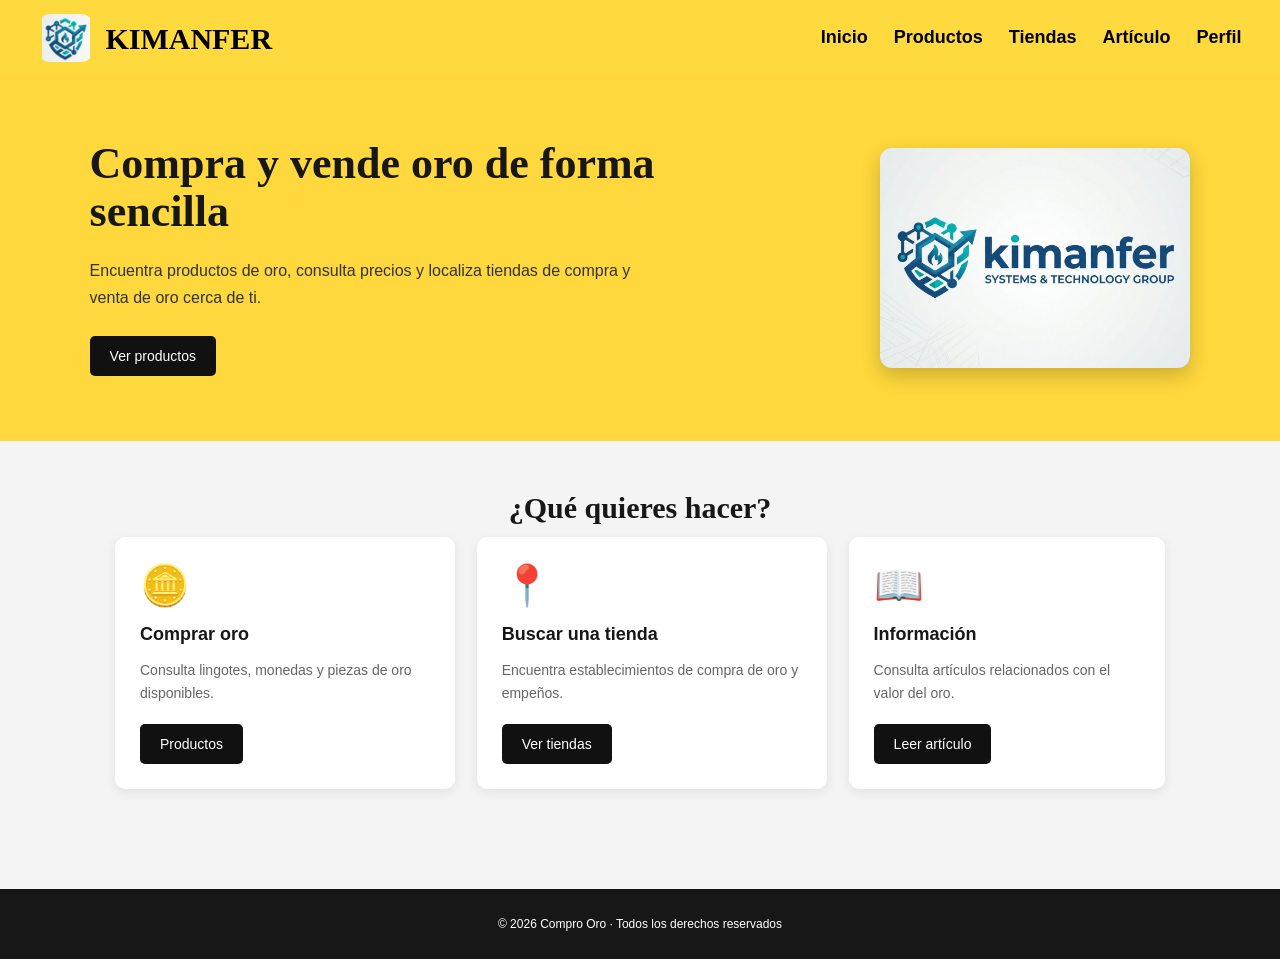
<file: Html/index.html>
<!DOCTYPE html>
<html lang="es">

<head>

    <meta charset="UTF-8">
    <meta name="viewport" content="width=device-width, initial-scale=1.0">

    <title>Compro Oro - Inicio</title>

    <link rel="stylesheet" href="/Html/KIMANFER.css">

</head>

<body>

    <!-- CABECERA -->

    <header class="header">

        <a href="/Html/index.html" class="logo">
            <img src="/Fotos/logo_pequeño.jpg" alt="Logo KIMANFER">
            <span class="logo-text">
                <strong>KIMANFER</strong>
            </span>
        </a>

        <nav class="main-nav">
            <a href="/Html/index.html">Inicio</a>
            <a href="/Html/productos.html">Productos</a>
            <a href="/Html/tiendas.html">Tiendas</a>
            <a href="/Html/articulo.html">Artículo</a>
            <a href="/Html/perfil.html">Perfil</a>
        </nav>

    </header>

    <!-- HERO -->

    <section class="hero">

        <div class="hero-content">

            <h1>
                Compra y vende oro
                de forma sencilla
            </h1>

            <p>
                Encuentra productos de oro, consulta precios
                y localiza tiendas de compra y venta de oro
                cerca de ti.
            </p>

            <a href="/Html/productos.html" class="btn">
                Ver productos
            </a>

        </div>


        <div class="hero-image">

            <img src="/Fotos/logo.jpg" alt="Logotipo de KIMANFER">

        </div>

    </section>


    <!-- OPCIONES -->

    <main class="container">

        <h2 class="section-title">
            ¿Qué quieres hacer?
        </h2>


        <div class="cards">

            <article class="card">

                <div class="card-icon">
                    🪙
                </div>

                <h3>
                    Comprar oro
                </h3>

                <p>
                    Consulta lingotes, monedas y piezas
                    de oro disponibles.
                </p>

                <a href="/Html/productos.html" class="btn">
                    Productos
                </a>
            </article>


            <article class="card">

                <div class="card-icon">
                    📍
                </div>

                <h3>
                    Buscar una tienda
                </h3>

                <p>
                    Encuentra establecimientos de compra
                    de oro y empeños.
                </p>

                <a href="/Html/tiendas.html" class="btn">
                    Ver tiendas
                </a>

            </article>


            <article class="card">

                <div class="card-icon">
                    📖
                </div>

                <h3>
                    Información
                </h3>

                <p>
                    Consulta artículos relacionados con
                    el valor del oro.
                </p>

                <a href="/Html/articulo.html" class="btn">
                    Leer artículo
                </a>

            </article>

        </div>

    </main>


    <!-- FOOTER -->

    <footer>

        © 2026 Compro Oro · Todos los derechos reservados

    </footer>

</body>

</html>
</file>
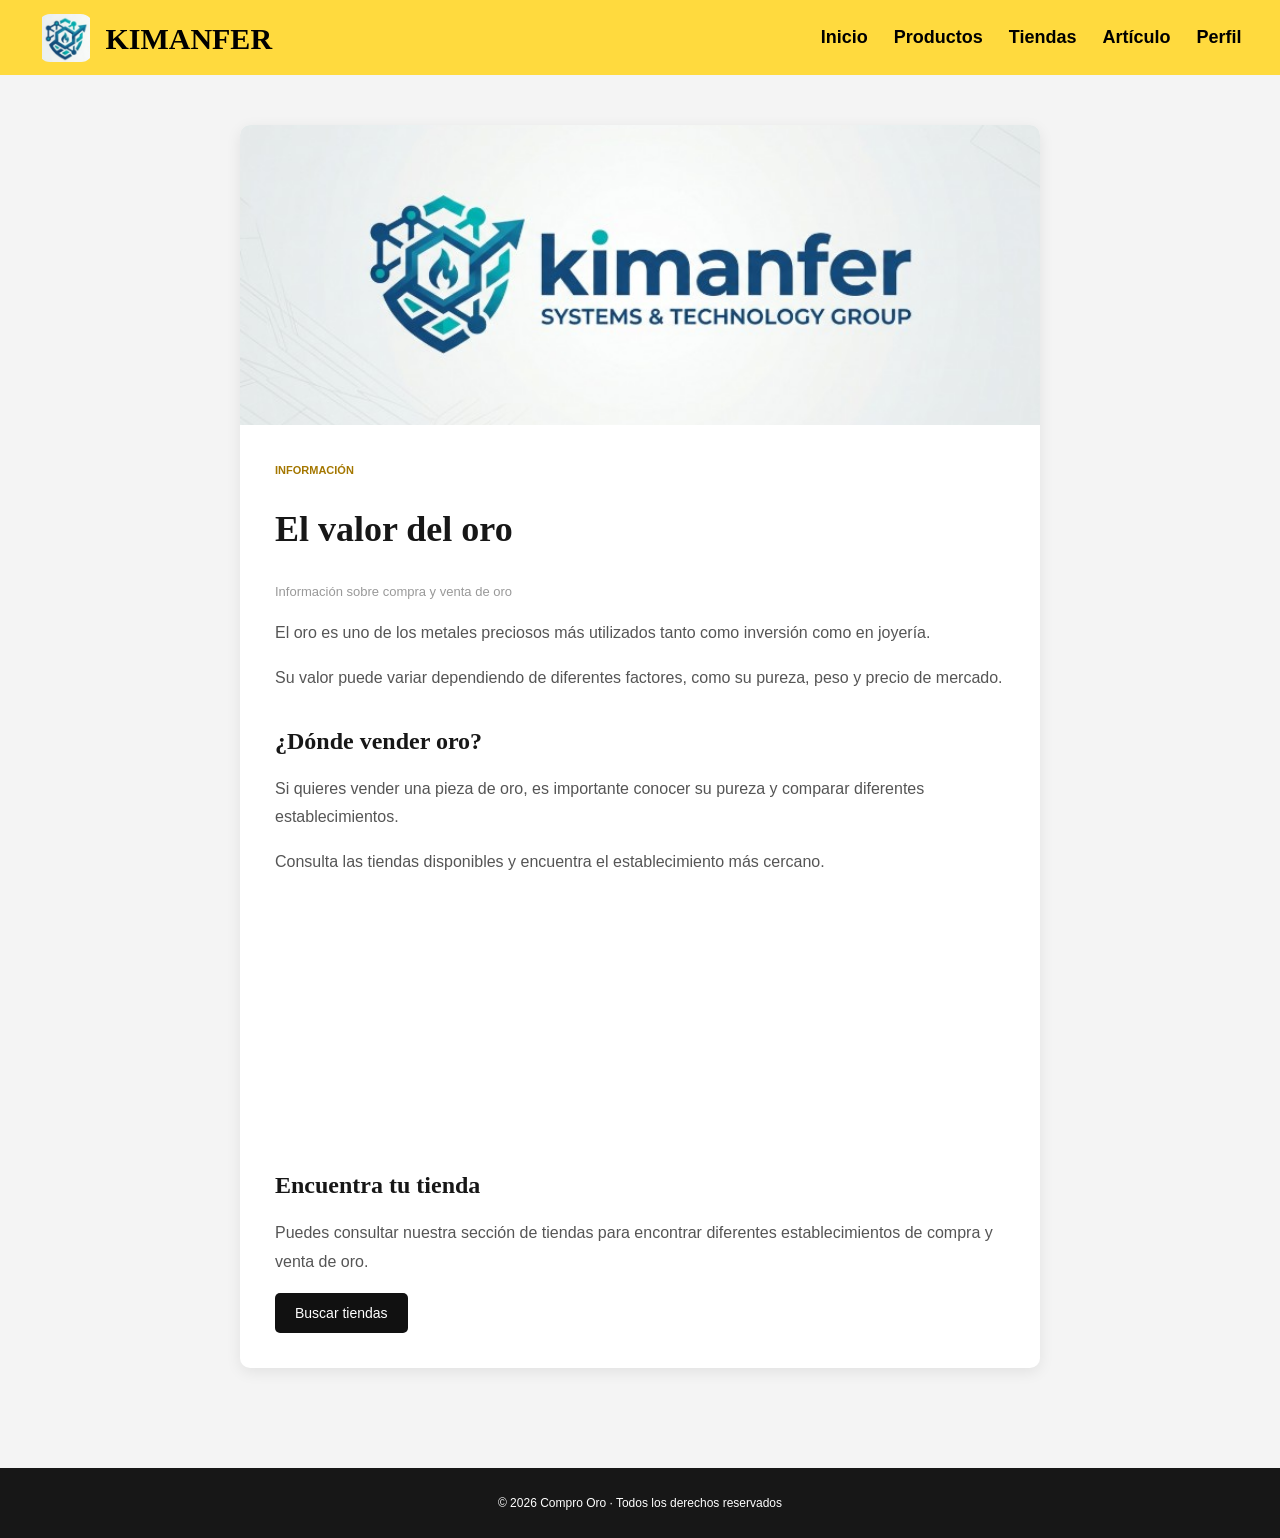
<file: Html/articulo.html>
<!DOCTYPE html>
<html lang="es">

<head>

    <meta charset="UTF-8">

    <meta name="viewport" content="width=device-width, initial-scale=1.0">

    <title>Compro Oro - Artículo</title>

    <link rel="stylesheet" href="/Html/KIMANFER.css">

</head>

<body>

    <!-- CABECERA -->

    <header class="header">

        <a href="/Html/index.html" class="logo">
            <img src="/Fotos/logo_pequeño.jpg" alt="Logo KIMANFER">
            <span class="logo-text">
                <strong>KIMANFER</strong>
            </span>
        </a>

        <nav class="main-nav">
            <a href="/Html/index.html">Inicio</a>
            <a href="/Html/productos.html">Productos</a>
            <a href="/Html/tiendas.html">Tiendas</a>
            <a href="/Html/articulo.html">Artículo</a>
            <a href="/Html/perfil.html">Perfil</a>
        </nav>

    </header>


    <!-- ARTÍCULO -->

    <main class="container">

        <article class="article">

            <!-- IMAGEN PRINCIPAL -->

            <div class="article-cover">

                <img src="/Fotos/logo.jpg" alt="Logotipo de KIMANFER">

            </div>


            <!-- CONTENIDO -->

            <div class="article-content">

                <span class="article-category">
                    INFORMACIÓN
                </span>

                <h1>
                    El valor del oro
                </h1>

                <p class="article-date">
                    Información sobre compra y venta de oro
                </p>

                <p>
                    El oro es uno de los metales preciosos
                    más utilizados tanto como inversión
                    como en joyería.
                </p>

                <p>
                    Su valor puede variar dependiendo
                    de diferentes factores, como su
                    pureza, peso y precio de mercado.
                </p>

                <h2>
                    ¿Dónde vender oro?
                </h2>

                <p>
                    Si quieres vender una pieza de oro,
                    es importante conocer su pureza y
                    comparar diferentes establecimientos.
                </p>

                <p>
                    Consulta las tiendas disponibles
                    y encuentra el establecimiento más
                    cercano.
                </p>


                <!-- MAPA -->

                <div class="map">

                    <div class="map-marker">

                        <iframe
                            src="https://www.google.com/maps/embed?pb=!1m18!1m12!1m3!1d3037.184444444444!2d-2.6339901!3d43.1684606!2m3!1f0!2f0!3f0!3m2!1i1024!2i768!4f13.1!3m3!1m2!1s0xd55a5f5f5f5f5f5f%3A0xd55a5f5f5f5f5f5f!2sTiendas+de+Oro+Durango!5e0!3m2!1sen!2s"
                            width="600" height="450" style="border:0;" allowfullscreen="" loading="lazy"
                            referrerpolicy="no-referrer-when-downgrade"></iframe>

                    </div>

                </div>


                <h2>
                    Encuentra tu tienda
                </h2>

                <p>
                    Puedes consultar nuestra sección
                    de tiendas para encontrar diferentes
                    establecimientos de compra y venta
                    de oro.
                </p>


                <a href="/Html/tiendas.html" class="btn">
                    Buscar tiendas
                </a>

            </div>

        </article>

    </main>


    <!-- FOOTER -->

    <footer>

        © 2026 Compro Oro · Todos los derechos reservados

    </footer>

</body>

</html>
</file>
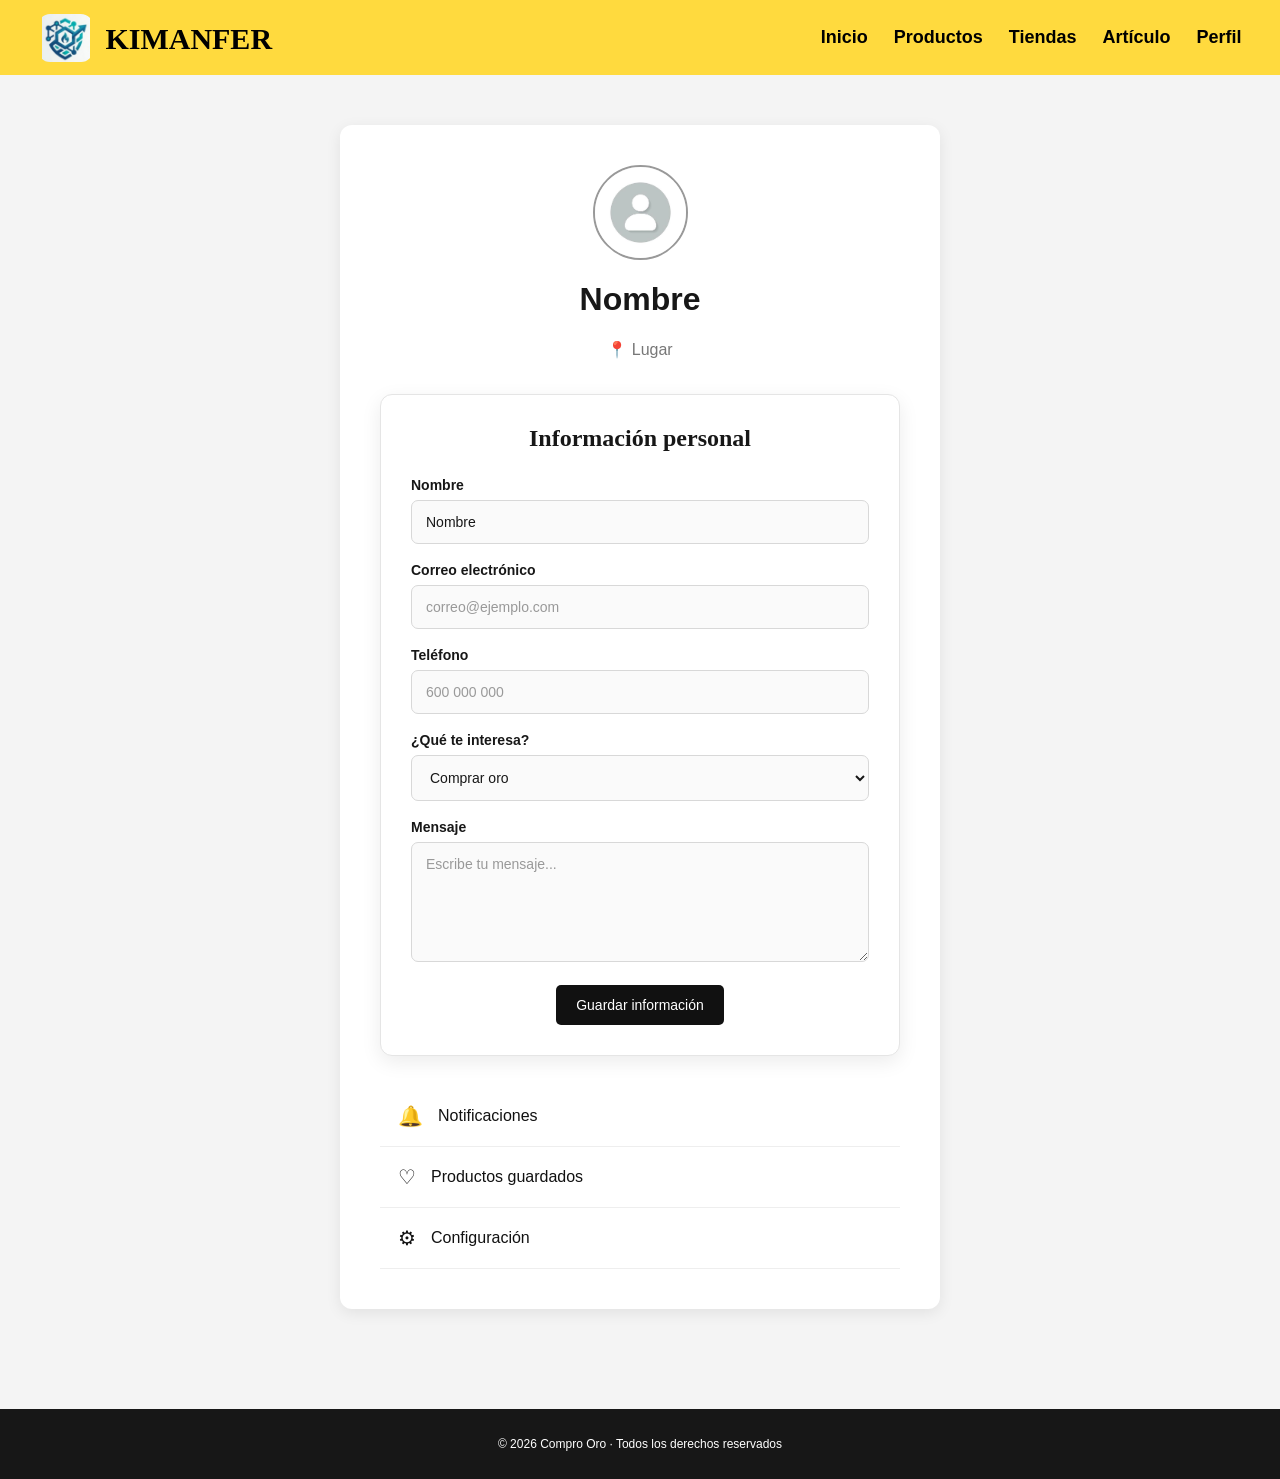
<file: Html/perfil.html>
<!DOCTYPE html>
<html lang="es">

<head>

    <meta charset="UTF-8">

    <meta name="viewport" content="width=device-width, initial-scale=1.0">

    <title>Compro Oro - Perfil</title>

    <link rel="stylesheet" href="/Html/KIMANFER.css">

</head>

<body>

    <!-- CABECERA -->

    <header class="header">

        <a href="/Html/index.html" class="logo">
            <img src="/Fotos/logo_pequeño.jpg" alt="Logo KIMANFER">
            <span class="logo-text">
                <strong>KIMANFER</strong>
            </span>
        </a>

        <nav class="main-nav">
            <a href="/Html/index.html">Inicio</a>
            <a href="/Html/productos.html">Productos</a>
            <a href="/Html/tiendas.html">Tiendas</a>
            <a href="/Html/articulo.html">Artículo</a>
            <a href="/Html/perfil.html">Perfil</a>
        </nav>

    </header>


    <!-- PERFIL -->

    <main class="container">

        <div class="profile">

            <div class="avatar">

                <img src="/Fotos/Sinfoto.jpg" alt="">

            </div>


            <h1>
                Nombre
            </h1>


            <p class="location">
                📍 Lugar
            </p>


            <!-- INFORMACIÓN PERSONAL -->

            <section class="profile-form">

                <h2>
                    Información personal
                </h2>


                <form action="#" method="post">

                    <div class="form-group">

                        <label for="nombre">
                            Nombre
                        </label>

                        <input type="text" id="nombre" name="nombre" value="Nombre" required>

                    </div>


                    <div class="form-group">

                        <label for="email">
                            Correo electrónico
                        </label>

                        <input type="email" id="email" name="email" placeholder="correo@ejemplo.com" required>

                    </div>


                    <div class="form-group">

                        <label for="telefono">
                            Teléfono
                        </label>

                        <input type="tel" id="telefono" name="telefono" placeholder="600 000 000">

                    </div>


                    <div class="form-group">

                        <label for="tipo">
                            ¿Qué te interesa?
                        </label>

                        <select id="tipo" name="tipo">

                            <option value="comprar">
                                Comprar oro
                            </option>

                            <option value="vender">
                                Vender oro
                            </option>

                            <option value="informacion">
                                Solicitar información
                            </option>

                        </select>

                    </div>


                    <div class="form-group">

                        <label for="mensaje">
                            Mensaje
                        </label>

                        <textarea id="mensaje" name="mensaje" rows="5" placeholder="Escribe tu mensaje..."></textarea>

                    </div>


                    <button type="submit" class="btn">
                        Guardar información
                    </button>

                </form>

            </section>


            <!-- OPCIONES -->

            <div class="settings">

                <a href="#">
                    <span class="setting-icon">
                        🔔
                    </span>
                    Notificaciones
                </a>


                <a href="/Html/productos.html">
                    <span class="setting-icon">
                        ♡
                    </span>
                    Productos guardados
                </a>


                <a href="#">
                    <span class="setting-icon">
                        ⚙
                    </span>
                    Configuración
                </a>

            </div>

        </div>

    </main>


    <!-- FOOTER -->

    <footer>

        © 2026 Compro Oro · Todos los derechos reservados

    </footer>

</body>

</html>
</file>
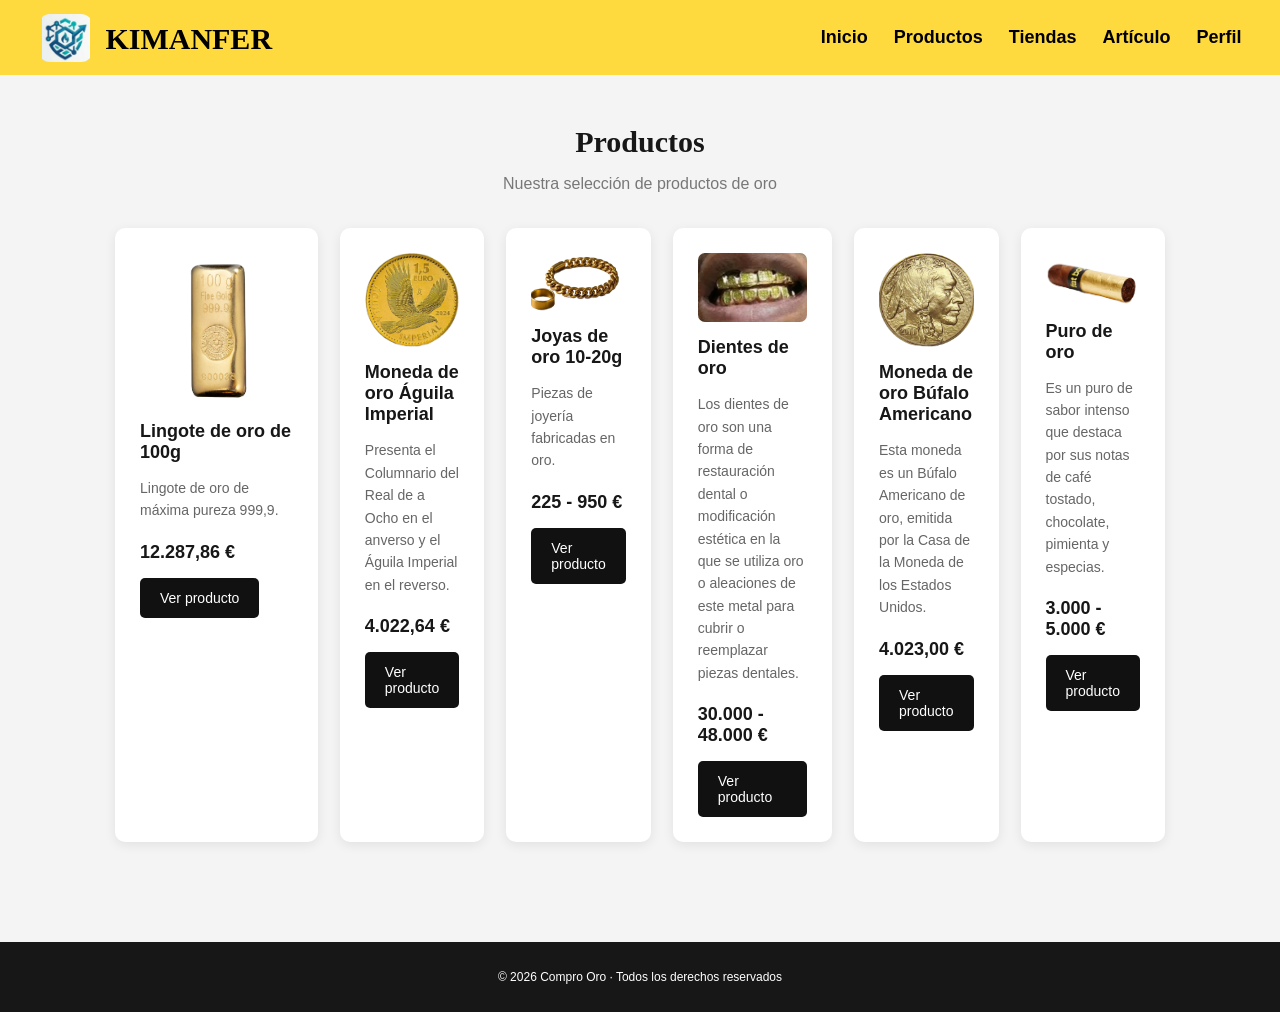
<file: Html/productos.html>
<!DOCTYPE html>
<html lang="es">

<head>

    <meta charset="UTF-8">
    <meta name="viewport" content="width=device-width, initial-scale=1.0">

    <title>Compro Oro - Productos</title>

    <link rel="stylesheet" href="/Html/KIMANFER.css">

</head>

<body>

    <!-- CABECERA -->

    <header class="header">

        <a href="/Html/index.html" class="logo">
            <img src="/Fotos/logo_pequeño.jpg" alt="Logo KIMANFER">
            <span class="logo-text">
                <strong>KIMANFER</strong>
            </span>
        </a>

        <nav class="main-nav">
            <a href="/Html/index.html">Inicio</a>
            <a href="/Html/productos.html">Productos</a>
            <a href="/Html/tiendas.html">Tiendas</a>
            <a href="/Html/articulo.html">Artículo</a>
            <a href="/Html/perfil.html">Perfil</a>
        </nav>

    </header>


    <!-- PRODUCTOS -->

    <main class="container">

        <h1 class="section-title">
            Productos
        </h1>

        <p class="section-subtitle">
            Nuestra selección de productos de oro
        </p>


        <div class="cards">


            <!-- LINGOTE -->

            <article class="card">

                <div class="product-img">

                    <img src="/Fotos/Lingote de oro.png" alt="Lingote de oro de 100 gramos">

                </div>

                <h3>
                    Lingote de oro de 100g
                </h3>

                <p>
                    Lingote de oro de máxima pureza
                    999,9.
                </p>

                <div class="product-price">
                    12.287,86 €
                </div>

                <a href="#" class="btn">
                    Ver producto
                </a>

            </article>


            <!-- MONEDA 2 -->

            <article class="card">

                <div class="product-img">

                    <img src="/Fotos/Moneda de oro 2.png" alt="Moneda de oro Águila Imperial">

                </div>

                <h3>
                    Moneda de oro Águila Imperial
                </h3>

                <p>
                    Presenta el Columnario del Real de a Ocho
                    en el anverso y el Águila Imperial
                    en el reverso.
                </p>

                <div class="product-price">
                    4.022,64 €
                </div>

                <a href="#" class="btn">
                    Ver producto
                </a>

            </article>


            <!-- JOYERÍA -->

            <article class="card">

                <div class="product-img">

                    <img src="/Fotos/Pulsera de oro.png" alt="Pulsera de oro">

                </div>

                <h3>
                    Joyas de oro 10-20g
                </h3>

                <p>
                    Piezas de joyería fabricadas
                    en oro.
                </p>

                <div class="product-price">
                    225 - 950 €
                </div>

                <a href="#" class="btn">
                    Ver producto
                </a>

            </article>


            <!-- DIENTES -->

            <article class="card">

                <div class="product-img">

                    <img src="/Fotos/Dientes de oro.png" alt="Dientes de oro">

                </div>

                <h3>
                    Dientes de oro
                </h3>

                <p>
                    Los dientes de oro son una forma de
                    restauración dental o modificación estética
                    en la que se utiliza oro o aleaciones de
                    este metal para cubrir o reemplazar piezas
                    dentales.
                </p>

                <div class="product-price">
                    30.000 - 48.000 €
                </div>

                <a href="#" class="btn">
                    Ver producto
                </a>

            </article>


            <!-- MONEDA 1 -->

            <article class="card">

                <div class="product-img">

                    <img src="/Fotos/Moneda de oro 1.png" alt="Moneda de oro Búfalo Americano">

                </div>

                <h3>
                    Moneda de oro Búfalo Americano
                </h3>

                <p>
                    Esta moneda es un Búfalo Americano de oro,
                    emitida por la Casa de la Moneda de los
                    Estados Unidos.
                </p>

                <div class="product-price">
                    4.023,00 €
                </div>

                <a href="#" class="btn">
                    Ver producto
                </a>

            </article>


            <!-- PURO -->

            <article class="card">

                <div class="product-img">

                    <img src="/Fotos/Puro de oro.png" alt="Puro de oro">

                </div>

                <h3>
                    Puro de oro
                </h3>

                <p>
                    Es un puro de sabor intenso que destaca
                    por sus notas de café tostado, chocolate,
                    pimienta y especias.
                </p>

                <div class="product-price">
                    3.000 - 5.000 €
                </div>

                <a href="#" class="btn">
                    Ver producto
                </a>

            </article>

        </div>

    </main>


    <!-- FOOTER -->

    <footer>

        © 2026 Compro Oro · Todos los derechos reservados

    </footer>

</body>

</html>
</file>
<file: Html/KIMANFER.css>
/* =========================================
   CONFIGURACIÓN GENERAL
========================================= */

* {
    box-sizing: border-box;
}

:root {
    --yellow: #ffd83d;
    --yellow-dark: #f2c51e;
    --dark: #171717;
    --gray: #777;
    --light-gray: #f4f4f4;
    --white: #ffffff;
}

html,body {
    margin: 0;
    padding: 0;
    font-family: Arial, Helvetica, sans-serif;
    color: var(--dark);
    background: var(--light-gray);
}

/* =========================================
   CABECERA
========================================= */


.header {
    width: 100%;
    min-height: 75px;
    padding: 10px 3%;
    box-sizing: border-box;
    display: flex;
    align-items: center;
    justify-content: flex-start;
    gap: 25px;
    background-color: #ffda3e;
}

.logo {
    display: flex;
    align-items: center;
    gap: 12px;
    color: #000;
    text-decoration: none;
    flex-shrink: 0;
}

.logo img {
    width: 55px;
    height: 48px;
    object-fit: contain;
    border-radius: 12px;
}

.logo small {
    font-size: 11px;
    font-weight: normal;
}

.logo span {
    display: block;
    font-family: Arial, sans-serif;
    font-size: 12px;
    font-weight: normal;
    margin-top: 2px;
}

.logo-text {
    display: flex;
    flex-direction: column;
    gap: 3px;
}

.logo-text strong {
    font-family: Georgia, serif;
    font-size: 30px;
    line-height: 1.1;
    font-weight: bold;
}

.logo-text small {
    font-family: Georgia, serif;
    font-size: 14px;
    font-weight: normal;
}

/* =========================================
   MENÚ
========================================= */

.main-nav {
    display: flex;
    align-items: center;
    gap: 26px;
    margin-left: auto;
}

.main-nav a {
    color: #000;
    text-decoration: none;
    font-family: Arial, sans-serif;
    font-size: 18px;
    font-weight: bold;
    transition: color 0.2s ease;
}

.main-nav a:hover {
    color: #795500;

}


/* =========================================
   HERO
========================================= */

.hero {
    background: var(--yellow);
    padding: 65px 7%;
    display: flex;
    align-items: center;
    justify-content: space-between;
    gap: 50px;
}


.hero-content {
    max-width: 600px;
}


.hero h1 {
    font-family: Georgia, serif;
    font-size: 44px;
    line-height: 1.1;
    margin: 0 0 20px;
}


.hero p {
    max-width: 550px;
    line-height: 1.7;
    margin-bottom: 25px;
    color: #333;
}

.hero-image img {
    width: 100%;
    height: 100%;
    object-fit: cover;
    display: block;
    border-radius: 12px;
}

/* =========================================
   BOTONES
========================================= */

.btn {
    display: inline-block;
    background: #111;
    color: #fff;
    padding: 12px 20px;
    border-radius: 5px;
    text-decoration: none;
    font-size: 14px;
    border: none;
    cursor: pointer;
    transition: 0.2s;
}


.btn:hover {
    background: #333;
    transform: translateY(-1px);
}


/* =========================================
   IMAGEN HERO
========================================= */

.hero-image {
    width: 310px;
    height: 220px;
    background:
        linear-gradient(
            135deg,
            #ddd,
            #888
        );
    border-radius: 12px;
    display: flex;
    align-items: center;
    justify-content: center;
    box-shadow:0 8px 20px rgba(0,0,0,0.2);
}


.gold-card {
    width: 170px;
    height: 110px;
    background:
        linear-gradient(
            145deg,
            #111,
            #333,
            #111
        );
    color: white;
    display: flex;
    flex-direction: column;
    align-items: center;
    justify-content: center;
    border-radius: 4px;
    box-shadow:0 8px 15px rgba(0,0,0,0.3);
    text-align: center;
}


.gold-card strong {
    font-size: 22px;
}


.gold-card span {
    color: #e9c65b;
    font-size: 9px;
    margin-top: 10px;
}


/* =========================================
   CONTENEDOR
========================================= */

.container {
    max-width: 1100px;
    margin: 0 auto;
    padding: 50px 25px;
}


/* =========================================
   TÍTULOS
========================================= */

.section-title {
    text-align: center;
    font-family: Georgia, serif;
    font-size: 30px;
    margin: 0 0 12px;
}


.section-subtitle {
    text-align: center;
    color: var(--gray);
    margin-bottom: 35px;
}


/* =========================================
   TARJETAS
========================================= */

.cards {
    display: flex;
    grid-template-columns:repeat(3, 1fr);
    gap: 22px;
}


.card {
    background: white;
    padding: 25px;
    border-radius: 10px;
    box-shadow:0 3px 12px rgba(0,0,0,0.08);
    transition: 0.2s;
}


.card:hover {
    transform: translateY(-4px);
    box-shadow: 0 8px 20px rgba(0,0,0,0.12);
}


.card h3 {
    font-size: 18px;
    margin: 15px 0 8px;
}


.card p {
    font-size: 14px;
    color: #666;
    line-height: 1.6;
    margin-bottom: 20px;
}


.card-icon {
    font-size: 40px;
}


/* =========================================
   PRODUCTOS
========================================= */

.product-img img {
    width: 100%;
    height: 100%;
    object-fit: cover;
    border-radius: 7px;
    display: block;
}

.product-price {
    font-size: 18px;
    font-weight: bold;
    margin-bottom: 15px;
}

/* =========================================
   TIENDAS
========================================= */

.search-container {
    display: flex;
    gap: 10px;
    margin-bottom: 30px;
}

.search {
    flex: 1;
    padding: 14px;
    border: 1px solid #ddd;
    border-radius: 6px;
    font-size: 14px;
    outline: none;
}

.search:focus {
    border-color: #d5ad20;
}

.shop {
    display: grid;
    grid-template-columns: 220px 1fr;
    gap: 25px;
    background: white;
    padding: 20px;
    border-radius: 10px;
    margin-bottom: 20px;
    box-shadow: 0 2px 8px rgba(0,0,0,0.08);
}

.shop-photo {
    height: 145px;
    overflow: hidden;
}

.shop-photo img {
    width: 100%;
    height: 100%;
    object-fit: cover;
    display: block;
}

.shop-info {
    display: block;
    flex-direction: column;
    justify-content: center;
}

.shop-info h2 {
    margin: 0 0 8px;
    font-size: 22px;
}

.shop-info p {
    margin: 10px 0;
    color: #000000;
    font-size: 16px;
}

.shop-number{
    display: block;
    margin-top: 8px;
    color: #000000;
}

/* =========================================
   PERFIL
========================================= */

.profile {
    max-width: 600px;
    margin: auto;
    background: white;
    border-radius: 12px;
    padding: 40px;
    box-shadow:0 4px 15px rgba(0,0,0,0.08);
    text-align: center;
}

.avatar {
    width: 95px;
    height: 95px;
    border-radius: 50%;
    background: #ddd;
    border: 2px solid #999;
    display: flex;
    align-items: center;
    justify-content: center;
    font-size: 55px;
    margin: 0 auto 15px;
}

.avatar img {
    width: 100%;
    height: 100%;
    object-fit: cover;
    display: block;
    border-radius: 50%;
}

.location {
    color: #777;
}

.settings {
    text-align: left;
    margin-top: 30px;
}

.settings a {
    display: flex;
    align-items: center;
    gap: 15px;
    padding: 18px;
    border-bottom: 1px solid #eee;
    color: #111;
    text-decoration: none;
}

.settings a:hover {
    background: #fafafa;
}

.setting-icon {
    font-size: 20px;
}

/* ================================
   FORMULARIO DEL PERFIL
   ================================ */

.profile-form {
    max-width: 650px;
    margin: 35px auto 0;
    padding: 30px;
    background: var(--white);
    border: 1px solid #e5e5e5;
    border-radius: 12px;
    box-shadow: 0 6px 20px rgba(0, 0, 0, 0.08);
    text-align: left;
}

.profile-form h2 {
    margin: 0 0 25px;
    font-family: Georgia, serif;
    font-size: 24px;
    text-align: center;
    color: var(--dark);
}

.profile-form form {
    display: flex;
    flex-direction: column;
    gap: 18px;
}

.form-group {
    display: flex;
    flex-direction: column;
    gap: 7px;
}

.form-group label {
    font-size: 14px;
    font-weight: bold;
    color: var(--dark);
}

.form-group input,
.form-group select,
.form-group textarea {
    width: 100%;
    padding: 13px 14px;
    box-sizing: border-box;

    border: 1px solid #d8d8d8;
    border-radius: 7px;

    background: #fafafa;
    color: var(--dark);

    font-family: Arial, Helvetica, sans-serif;
    font-size: 14px;

    transition: 0.2s ease;
}

/* Cuando haces click en un campo */

.form-group input:focus,
.form-group select:focus,
.form-group textarea:focus {
    outline: none;
    border-color: var(--yellow-dark);
    background: var(--white);
    box-shadow: 0 0 0 3px rgba(242, 197, 30, 0.18);
}

/* Placeholder */

.form-group input::placeholder,
.form-group textarea::placeholder {
    color: #999;
}

/* Textarea */

.form-group textarea {
    min-height: 120px;
    resize: vertical;
}

/* Botón del formulario */

.profile-form button {
    align-self: center;
    margin-top: 5px;
    border: none;
    cursor: pointer;
}

/* Efecto del botón */

.profile-form button:hover {
    transform: translateY(-2px);
}

/* =========================================
   ARTÍCULO
========================================= */

.article {
    max-width: 800px;
    margin: auto;
    background: white;
    border-radius: 10px;
    overflow: hidden;
    box-shadow: 0 4px 15px rgba(0,0,0,0.08);
}

.article-cover {
    height: 300px;
    background:
        linear-gradient(
            135deg,
            #ccc,
            #777
        );
    display: flex;
    align-items: center;
    justify-content: center;
}

.article-cover img {
    width: 100%;
    height: 100%;
    object-fit: cover;
    display: block;
}

.store-sign {
    background: #eee;
    border: 4px solid #111;
    padding: 25px 55px;
    text-align: center;
    font-size: 20px;
    transform: rotate(-2deg);
}

.store-sign b {
    font-size: 42px;
}

.article-content {
    padding: 35px;
}

.article-category {
    font-size: 11px;
    font-weight: bold;
    color: #a47700;
}

.article-content h1 {
    font-family: Georgia, serif;
    font-size: 36px;
}

.article-content h2 {
    font-family: Georgia, serif;
    margin-top: 35px;
}

.article-content p {
    line-height: 1.8;
    color: #555;
}

.article-date {
    font-size: 13px;
    color: #999 !important;
}

/* =========================================
   MAPA
========================================= */

.map {
    height: 230px;
    margin: 30px 0;
    position: relative;
    border-radius: 8px;
    overflow: hidden;
}
.map-marker {
    width: 100%;
    height: 100%;
    display: block;
    object-fit: cover;
}

/* =========================================
   FOOTER
========================================= */

footer {
    background: #171717;
    color: white;
    text-align: center;
    padding: 28px;
    margin-top: 50px;
    font-size: 12px;
}

/* =========================================
   RESPONSIVE
========================================= */

@media (max-width: 750px) {
    header {
        height: auto;
        padding: 20px;
        flex-direction: column;
        gap: 15px;
    }

    .main-nav {
        gap: 12px;
        flex-wrap: wrap;
        justify-content: center;
    }

    .main-nav a {
        font-size: 11px;
    }

    .hero {
        flex-direction: column;
        padding: 45px 25px;
        text-align: center;
    }

    .hero h1 {
        font-size: 34px;
    }

    .hero-image {
        width: 100%;
        max-width: 310px;
    }

    .cards {
        grid-template-columns: 1fr;
    }

    .shop {
        grid-template-columns: 1fr;
    }

    .search-container {
        flex-direction: column;
    }

    .article-cover {
        height: 220px;
    }

    .store-sign {
        padding: 20px;
    }

    .store-sign b {
        font-size: 28px;
    }

    .profile-form {
        margin: 25px 0 0;
        padding: 20px;
    }

    .profile-form h2 {
        font-size: 21px;
    }
}
</file>
